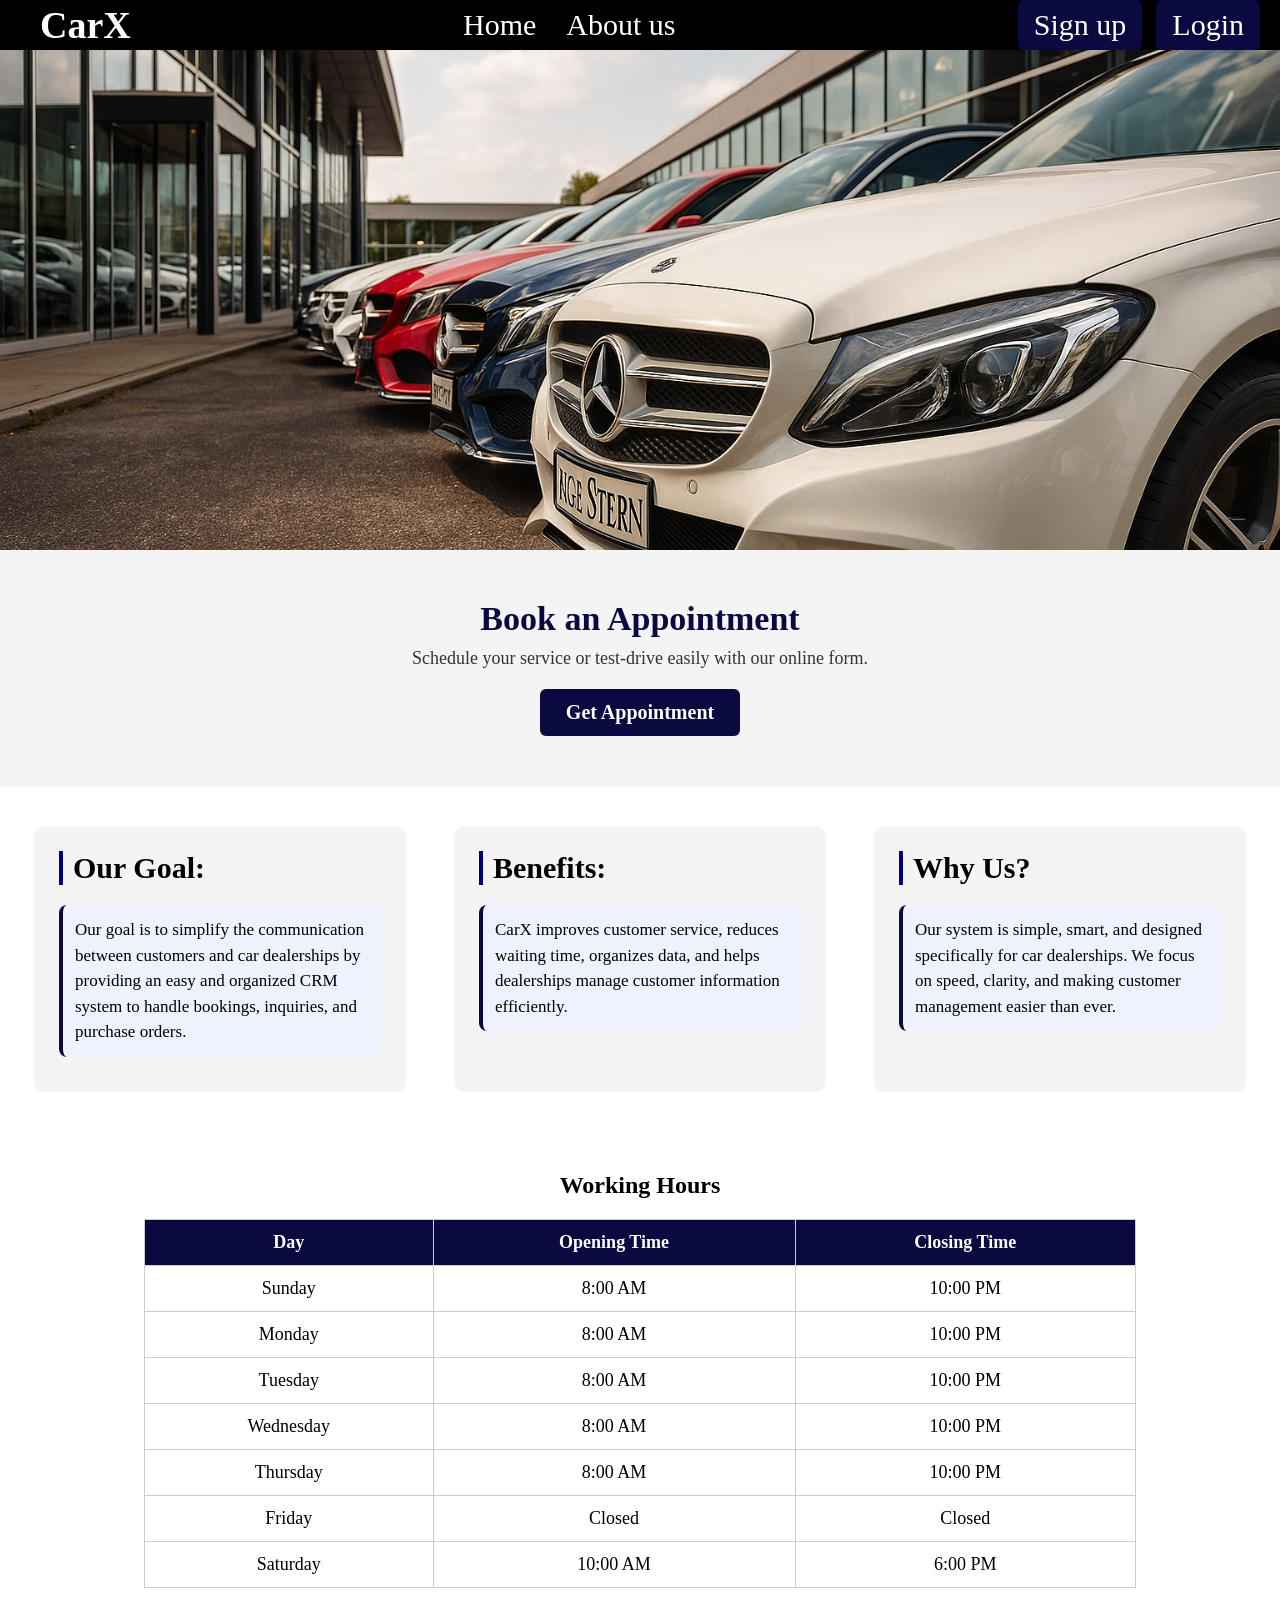
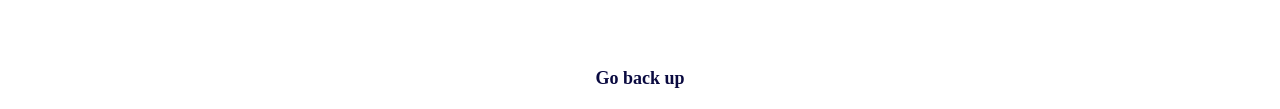
<file: index.html>
<!DOCTYPE html>
<html>
<head>
  <title>CarX</title>
  <link rel="stylesheet" href="style.css">
  <style>
    .highlight-box {
        background-color: #eef2ff;
        padding: 12px;
        border-radius: 8px;
        margin-bottom: 10px;
        border-left: 4px solid #0a0a40;
    
    }
   .box-section h2 {
    font-size: 30px;
    font-weight: 700;
    margin-bottom: 20px;
    color: black;
    text-align: left;
    border-left: 4px solid navy;
    padding-left: 10px;
}   
  .btn:hover {background-color: blue;}
  .btn:active {background-color: rgb(47, 47, 180);}
  .appointment-banner-btn:hover {background-color: blue;}
  .appointment-banner-btn:active {background-color: rgb(47, 47, 180);}
  .center-links:hover {background-color: grey;}
  .center-links:active {background-color: rgb(100, 100, 100);}
  </style>
</head>

<body>
  <header>
    <nav class="navbar">

        <div class="logo">CarX</div>

        <ul>
            <li class="center-links"><a href="index.html">Home</a></li>
            <li class="center-links"><a href="about.html">About us</a></li>
        </ul>

        <div class="right-links">
            <a href="signup.html" class="btn">Sign up</a>
            <a href="login.html" class="btn">Login</a>
        </div>

    </nav>
</header>

<main>

    
    <section class="hero">
    <img src="Imges/car-banner.png" alt="CarX Banner" usemap="#bannerMap">

    <map name="bannerMap">
        
        <area shape="rect" coords="0,0,1920,500" href="about.html">
    </map>
</section>

    <section class="appointment-banner">
    <h2>Book an Appointment</h2>
    <p>Schedule your service or test-drive easily with our online form.</p>
    <a href="appoint.html" class="appointment-banner-btn">Get Appointment</a>
</section>
    
    <section class="box-section">
        <div class="home-box">
            <h2>Our Goal:</h2>
            <p class="highlight-box">
                Our goal is to simplify the communication between customers and car dealerships 
                by providing an easy and organized CRM system to handle bookings, inquiries, 
                and purchase orders.
            </p>
        </div>

        <div class="home-box">
            <h2>Benefits:</h2>
            <p class="highlight-box">
                CarX improves customer service, reduces waiting time, organizes data, and 
                helps dealerships manage customer information efficiently.
            </p>
        </div>

        <div class="home-box">
            <h2>Why Us?</h2>
            <p class="highlight-box">
                Our system is simple, smart, and designed specifically for car dealerships. 
                We focus on speed, clarity, and making customer management easier than ever.
            </p>
        </div>
    </section>

    
    <section class="hours-section">
        <h2>Working Hours</h2>

        <table class="hours-table">
            <tr>
                <th>Day</th>
                <th>Opening Time</th>
                <th>Closing Time</th>
            </tr>

            <tr>
                <td>Sunday</td>
                <td>8:00 AM</td>
                <td>10:00 PM</td>
            </tr>

            <tr>
                <td>Monday</td>
                <td>8:00 AM</td>
                <td>10:00 PM</td>
            </tr>

            <tr>
                <td>Tuesday</td>
                <td>8:00 AM</td>
                <td>10:00 PM</td>
            </tr>

            <tr>
                <td>Wednesday</td>
                <td>8:00 AM</td>
                <td>10:00 PM</td>
            </tr>

            <tr>
                <td>Thursday</td>
                <td>8:00 AM</td>
                <td>10:00 PM</td>
            </tr>

            <tr>
                <td>Friday</td>
                <td>Closed</td>
                <td>Closed</td>
            </tr>

            <tr>
                <td>Saturday</td>
                <td>10:00 AM</td>
                <td>6:00 PM</td>
            </tr>
        </table>
    </section>

</main>
<footer class="footer">
    <a href="#top" style="font-size:18px;">Go back up</a>
</footer>
</body>
</html>
</file>
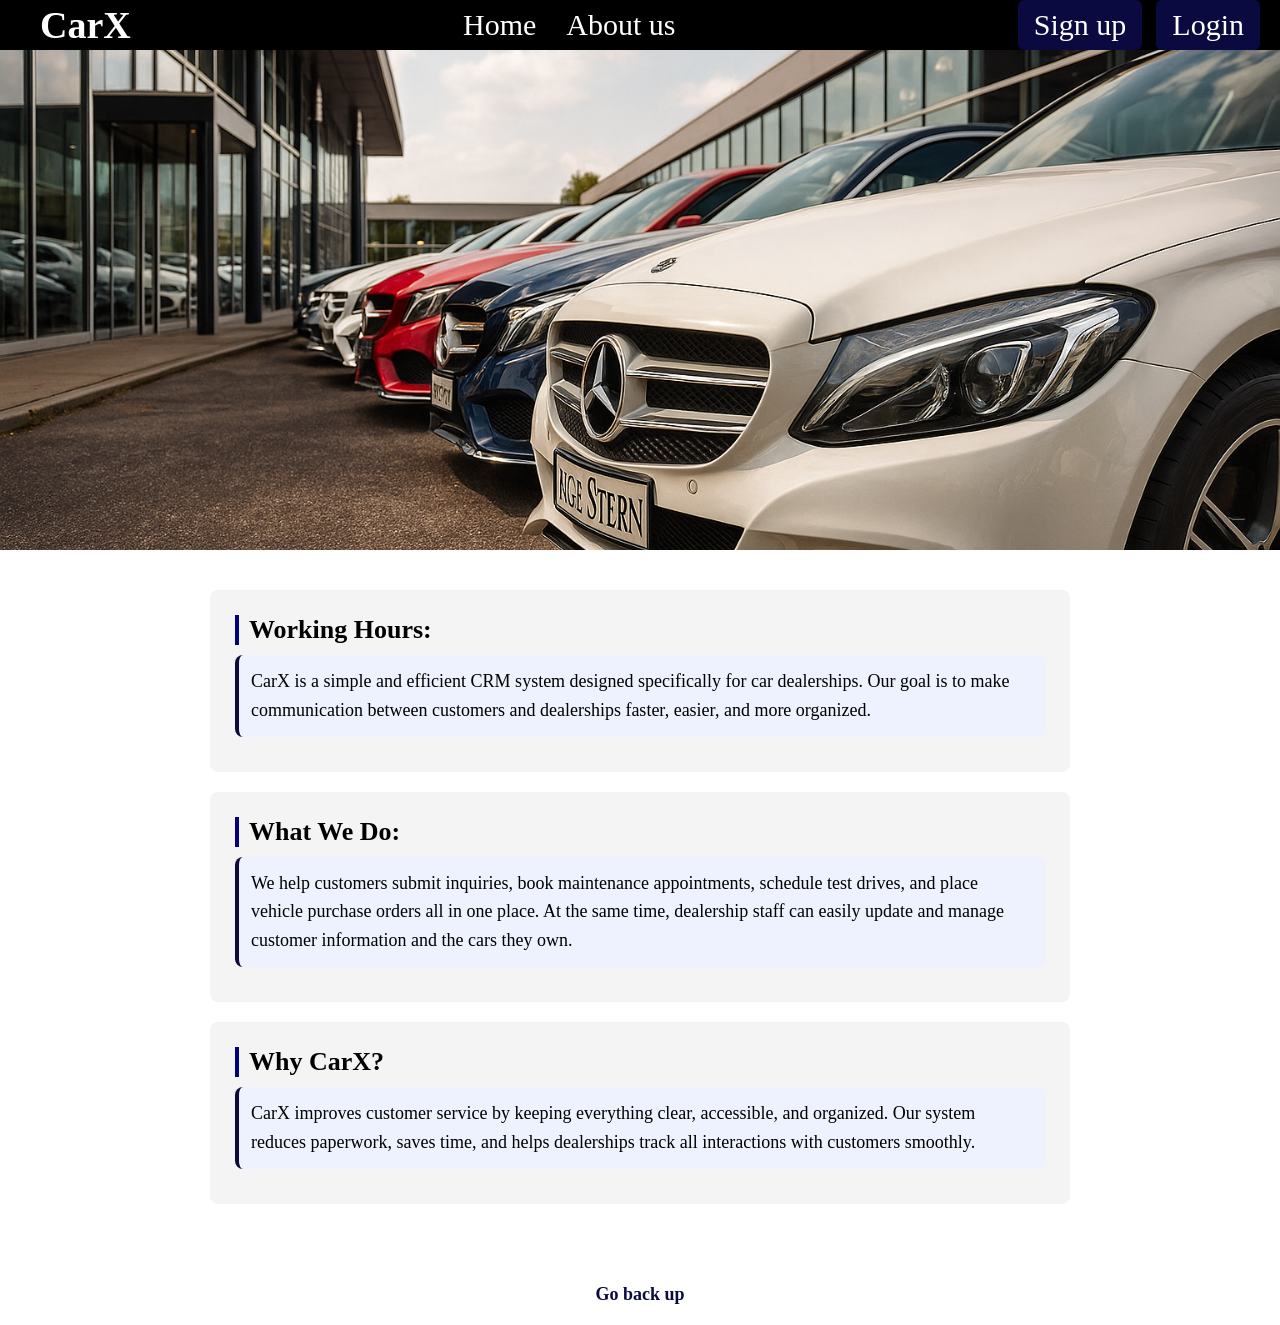
<file: about.html>
<!DOCTYPE html>
<html>
<head>
    <title>About Us - CarX</title>
    <link rel="stylesheet" href="style.css">

    <style>
    
    .highlight-box {
        background-color: #eef2ff;
        padding: 12px;
        border-radius: 8px;
        margin-bottom: 10px;
        border-left: 4px solid #0a0a40;
    }
    h2 {
    font-size: 30px;
    font-weight: 700;
    margin-bottom: 20px;
    color: black;
    text-align: left;
    border-left: 4px solid navy;
    padding-left: 10px;
}
</style>

</style>
</head>

<body>

<header>
    <nav class="navbar">

        <div class="logo">CarX</div>

        <ul>
            <li class="center-links"><a href="index.html">Home</a></li>
            <li class="center-links"><a href="about.html">About us</a></li>
        </ul>

        <div class="right-links">
            <a href="signup.html" class="btn">Sign up</a>
            <a href="login.html" class="btn">Login</a>
        </div>

    </nav>
</header>
<section class="hero">
    <img src="Imges/car-banner.png" alt="CarX Banner">
</section>


<main class="about-container">

    <section class="about-box">
        <h2 style="color:rgb(0, 0, 0); font-weight:bold;">Working Hours:</h2>
        <p class="highlight-box">
    CarX is a simple and efficient CRM system designed specifically for car dealerships.
    Our goal is to make communication between customers and dealerships faster, easier,
    and more organized.
</p>
    </section>

    <section class="about-box">
        <h2>What We Do:</h2>
        <p class="highlight-box" >
            We help customers submit inquiries, book maintenance appointments, schedule test drives,
            and place vehicle purchase orders all in one place.  
            At the same time, dealership staff can easily update and manage customer information 
            and the cars they own.
        </p>
    </section>

    <section class="about-box">
        <h2>Why CarX?</h2>
        <p class="highlight-box">
            CarX improves customer service by keeping everything clear, accessible, and organized.
            Our system reduces paperwork, saves time, and helps dealerships track all interactions 
            with customers smoothly.
        </p>
    </section>

</main>


<footer class="footer">
    <a href="#top" style="font-size:18px;">Go back up</a>
</footer>

</body>
</html>
</file>
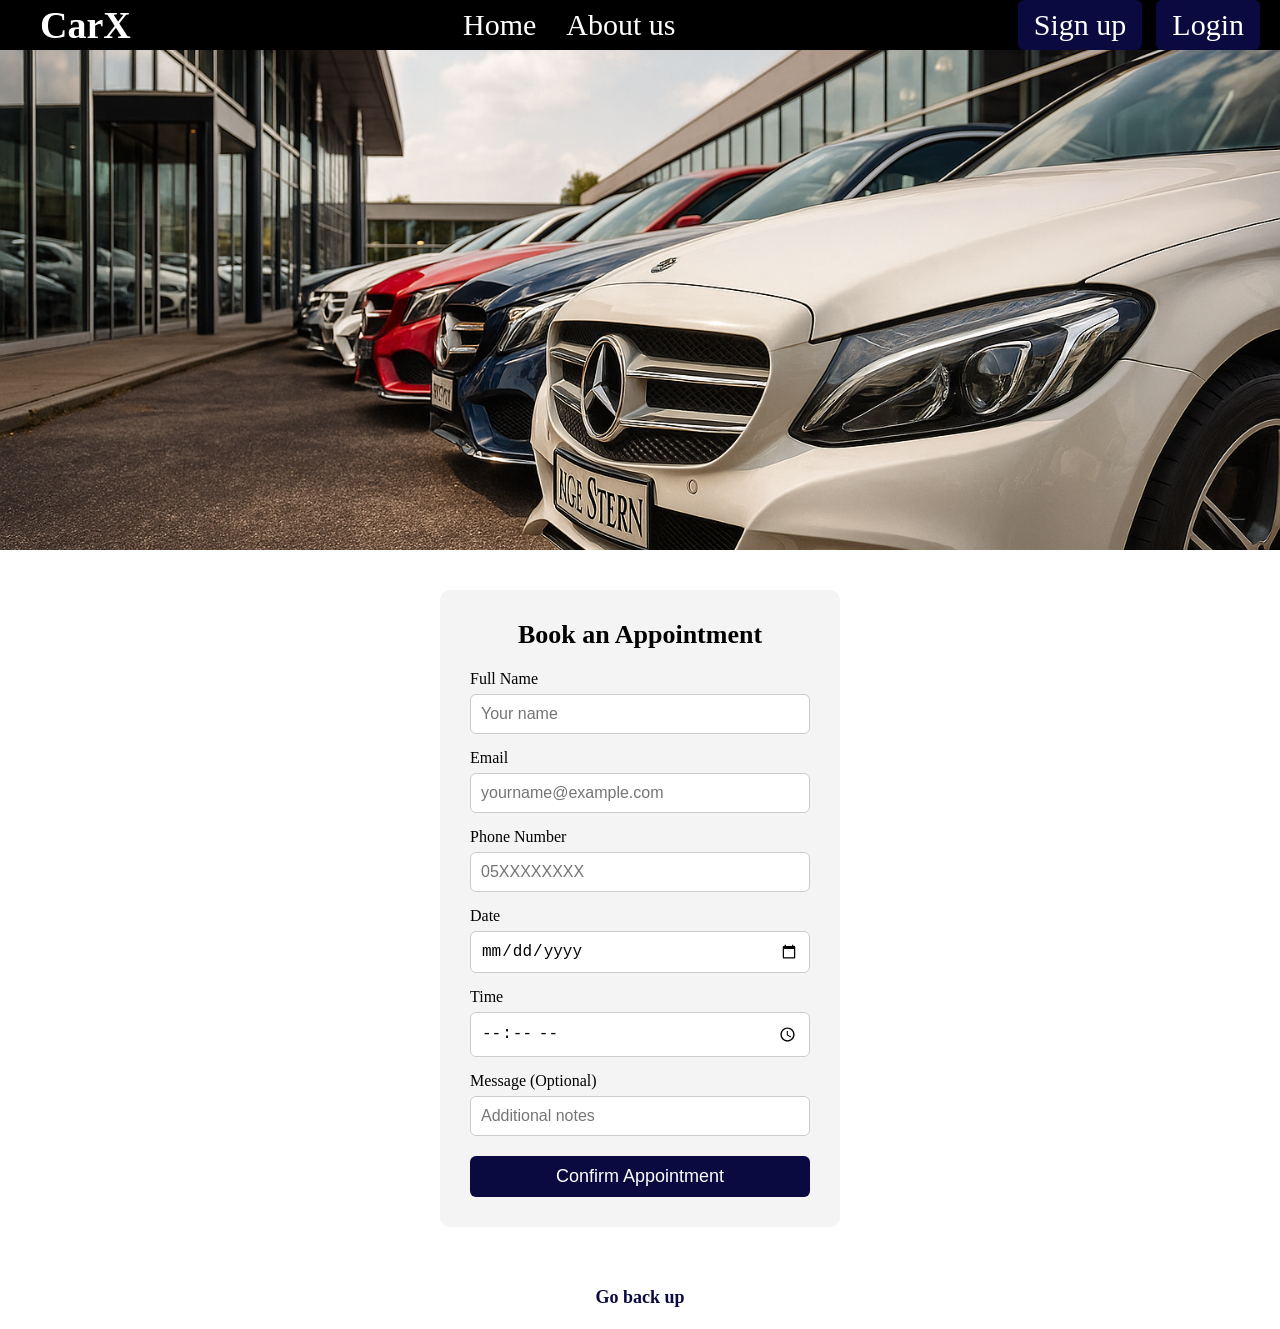
<file: appoint.html>
<!DOCTYPE html>
<html>
<head>
    <title>Book Appointment - CarX</title>
    <link rel="stylesheet" href="style.css">
</head>

<body>

<header>
    <nav class="navbar">

        <div class="logo">CarX</div>

        <ul>
            <li class="center-links"><a href="index.html">Home</a></li>
            <li class="center-links"><a href="about.html">About us</a></li>
        </ul>

        <div class="right-links">
            <a href="signup.html" class="btn">Sign up</a>
            <a href="login.html" class="btn">Login</a>
        </div>

    </nav>
</header>
<section class="hero">
    <img src="Imges/car-banner.png" alt="CarX Banner">
</section>

<main class="form-container">
    <div class="form-box">
        <h2>Book an Appointment</h2>

        <form>
            <label>Full Name</label>
            <input type="text" placeholder="Your name" required>

            <label>Email</label>
            <input type="email" placeholder="yourname@example.com" required>

            <label>Phone Number</label>
            <input type="text" placeholder="05XXXXXXXX" required>

            <label>Date</label>
            <input type="date" required>

            <label>Time</label>
            <input type="time" required>

            <label>Message (Optional)</label>
            <input type="text" placeholder="Additional notes">

            <button type="submit" class="submit-btn">Confirm Appointment</button>
        </form>
    </div>
</main>


<footer class="footer">
    <a href="#top" style="font-size:18px;">Go back up</a>
</footer>

</body>
</html>
</file>
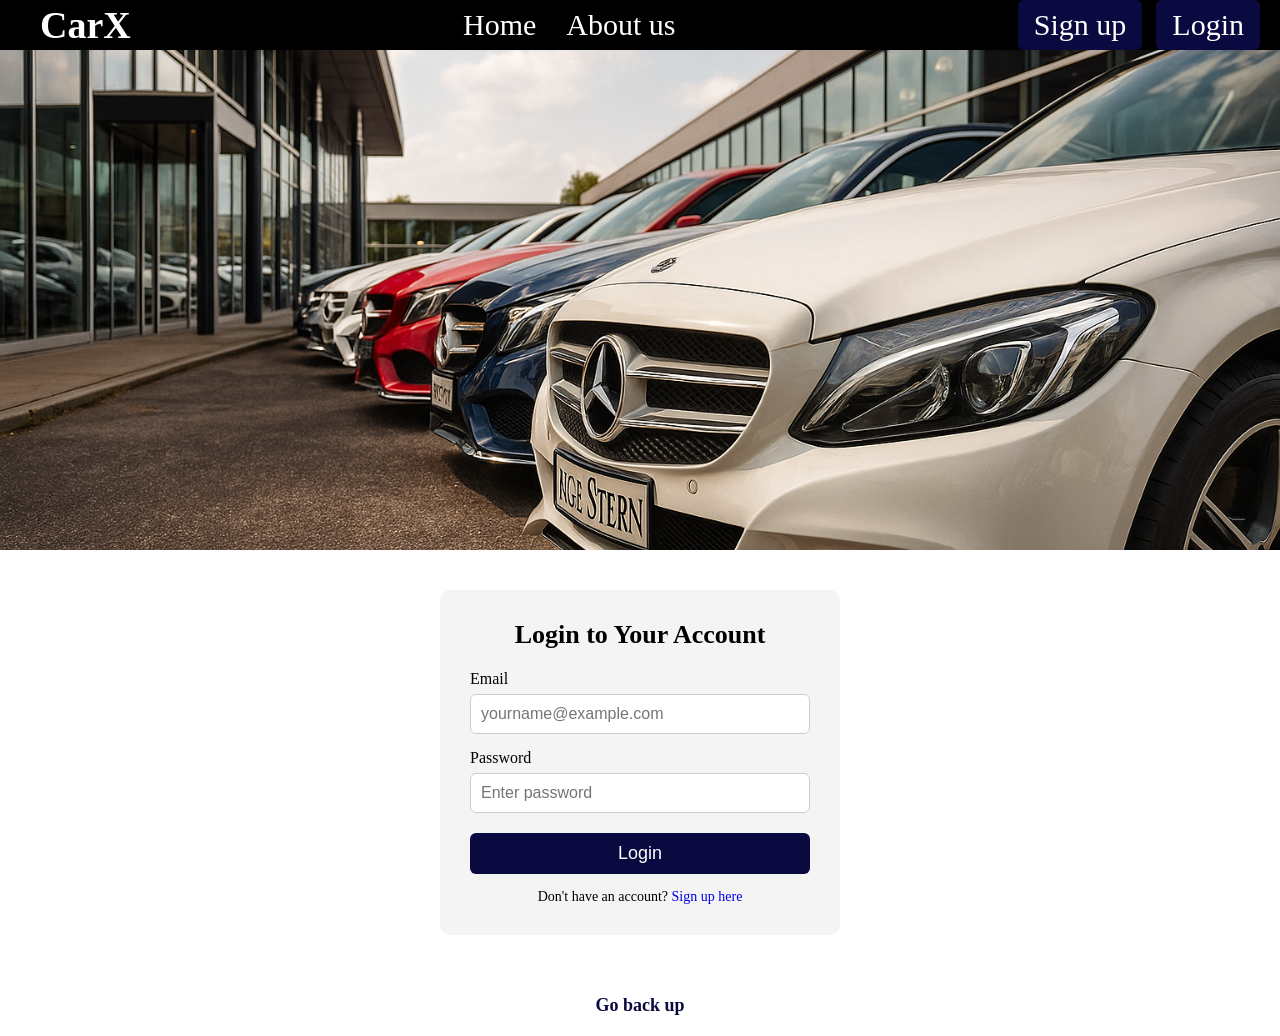
<file: login.html>
<!DOCTYPE html>
<html>
<head>
    <title>Login - CarX</title>
    <link rel="stylesheet" href="style.css">
    <script>
    document.getElementById("loginTitle").style.transition = "0.3s";
</script>

</head>

<body>

<header>
    <nav class="navbar">

        <div class="logo">CarX</div>

        <ul>
            <li class="center-links"><a href="index.html">Home</a></li>
            <li class="center-links"><a href="about.html">About us</a></li>
        </ul>

        <div class="right-links">
            <a href="signup.html" class="btn">Sign up</a>
            <a href="login.html" class="btn">Login</a>
        </div>

    </nav>
</header>
<section class="hero">
    <img src="Imges/car-banner.png" alt="CarX Banner">
</section>

<main class="form-container">
    <div class="form-box">
       <h2 id="loginTitle">Login to Your Account</h2>


        <form onsubmit="return validateLogin()">


            <label>Email</label>
            <input id="loginEmail" type="email" placeholder="yourname@example.com">


            <label>Password</label>
            <input id="loginPassword" type="password" placeholder="Enter password">


            <button type="submit" class="submit-btn">Login</button>

        </form>

        <p class="small-text">Don't have an account? <a href="signup.html">Sign up here</a></p>
    </div>
</main>


<footer class="footer">
    <a href="#top" style="font-size:18px;">Go back up</a>
</footer>

</body>
</html>
</file>
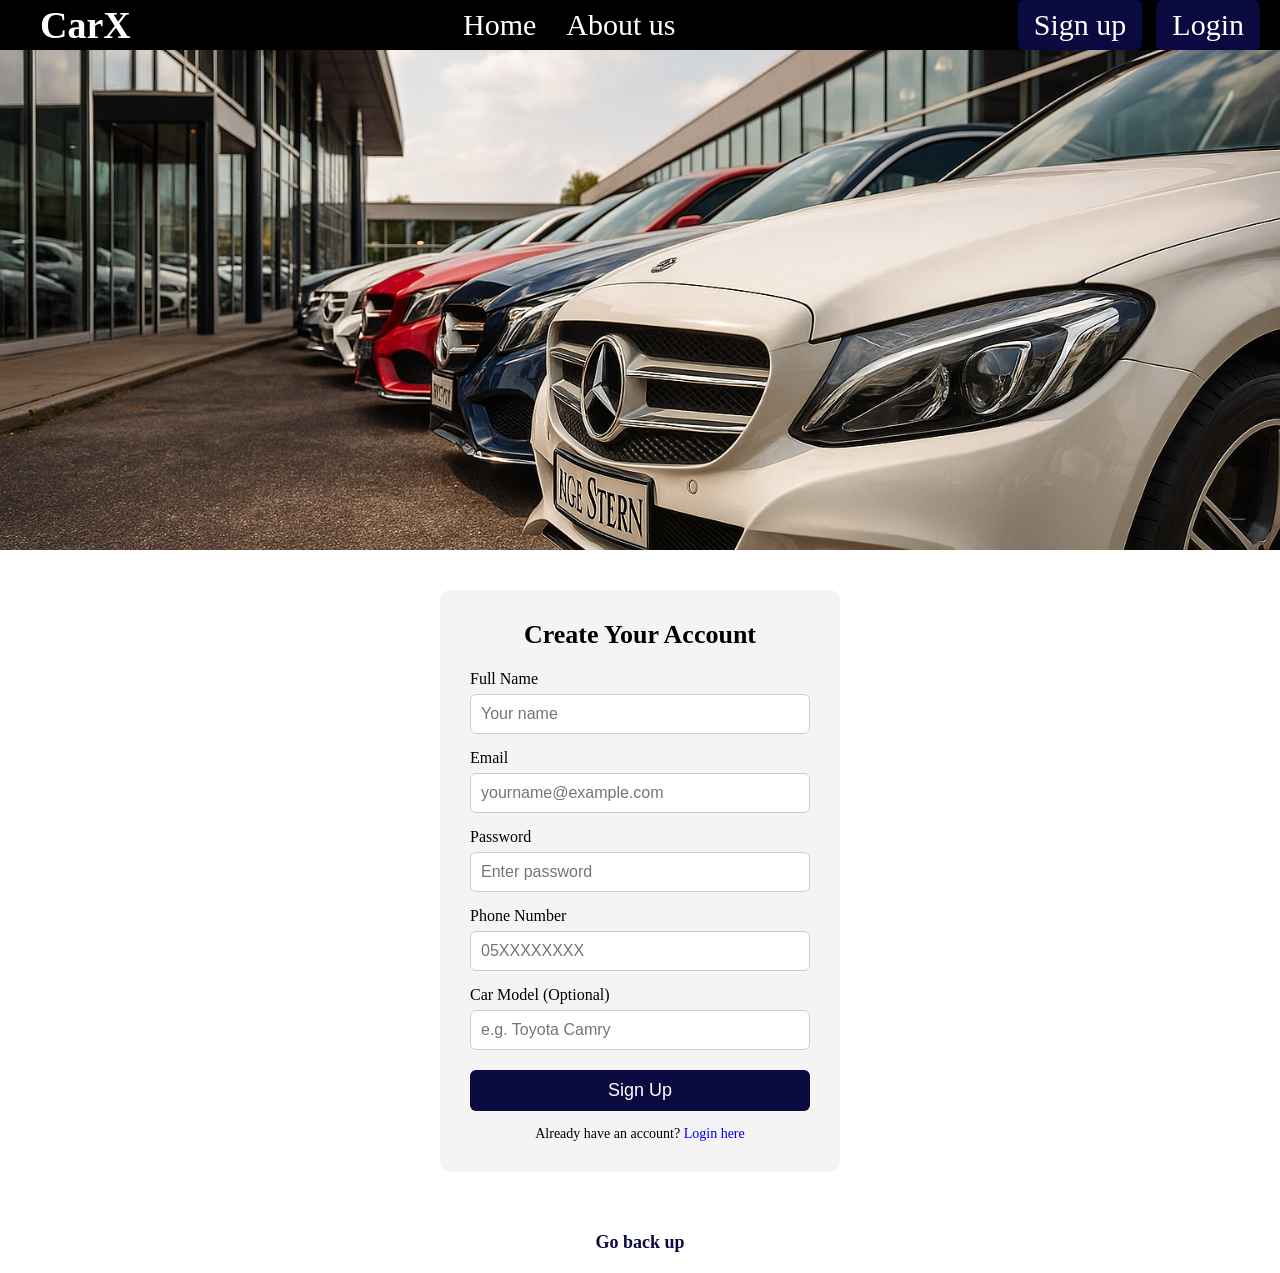
<file: signup.html>
<!DOCTYPE html>
<html>
<head>
    <title>Sign Up - CarX</title>
    <link rel="stylesheet" href="style.css">
    <script src="script.js"></script>
    <script>
    document.getElementById("signupTitle").style.transition = "0.3s";
</script>
</head>

<body>

<header>
    <nav class="navbar">

        <div class="logo">CarX</div>

        <ul>
            <li class="center-links"><a href="index.html">Home</a></li>
            <li class="center-links"><a href="about.html">About us</a></li>
        </ul>

        <div class="right-links">
            <a href="signup.html" class="btn">Sign up</a>
            <a href="login.html" class="btn">Login</a>
        </div>

    </nav>
</header>

<section class="hero">
    <img src="Imges/car-banner.png" alt="CarX Banner">
</section>


<main class="form-container">
    <div class="form-box">
        <h2 id="signupTitle">Create Your Account</h2>


        <form onsubmit="return validateSignup()">

            <label>Full Name</label>
            <input id="signupName" type="text" placeholder="Your name">


            <label>Email</label>
            <input id="signupEmail" type="email" placeholder="yourname@example.com">


            <label>Password</label>
            <input id="signupPassword" type="password" placeholder="Enter password">


            <label>Phone Number</label>
           <input id="signupPhone" type="text" placeholder="05XXXXXXXX">


            <label>Car Model (Optional)</label>
            <input id="signupCar" type="text" placeholder="e.g. Toyota Camry">


            <button type="submit" class="submit-btn">Sign Up</button>

        </form>

        <p class="small-text">Already have an account? <a href="login.html">Login here</a></p>
    </div>
</main>


<footer class="footer">
    <a href="#top" style="font-size:18px;">Go back up</a>
</footer>

</body>
</html>
</file>
<file: style.css>
* {
  margin: 0;
  padding: 0;
  box-sizing: border-box;
  text-decoration: none;
}

header {
  background-color: black;
  z-index: 100;
  position: relative;
}

.logo {
  color: white;
  font-size: 38px;
  font-weight: 700;
  padding-left: 20px;
  vertical-align: center;
  
}

.navbar {
  display: flex;
  justify-content: space-between;
  align-items: center;
  padding: 0 20px;
}

.navbar ul {
  display: flex;
  justify-content: center;
  flex: 1;
}

.center-links a {
  color: white;
  margin: 0 15px;
  font-size: 30px;
}

.right-links .btn {
  background: #0a0a40;
  color: white;
  padding: 8px 16px;
  border-radius: 6px;
  margin-left: 10px;
  font-size: 30px;
  display: inline-block;
}

.about-container {
  padding: 40px 20px;
  max-width: 900px;
  margin: auto;
}

.about-box {
  background: #f4f4f4;
  padding: 25px;
  margin-bottom: 20px;
  border-radius: 8px;
}

.about-box h2 {
  margin-bottom: 10px;
  font-size: 26px;
}

.about-box p {
  font-size: 18px;
  line-height: 1.6;
}

.footer {
  text-align: center;
  padding: 20px;
  font-size: 18px;      
}

.footer a {
  color: #0a0a40;
  text-decoration: none;
  font-weight: 600;
}

.form-container {
  display: flex;
  justify-content: center;
  padding: 40px 20px;
}

.form-box {
  background: #f4f4f4;
  padding: 30px;
  width: 400px;
  border-radius: 10px;
}

.form-box h2 {
  text-align: center;
  margin-bottom: 20px;
  font-size: 26px;
}

form label {
  display: block;
  font-size: 16px;
  margin-top: 15px;
}

form input {
  width: 100%;
  padding: 10px;
  margin-top: 6px;
  border: 1px solid #ccc;
  border-radius: 6px;
  font-size: 16px;
}

.submit-btn {
  width: 100%;
  padding: 10px;
  background: #0a0a40;
  color: white;
  border: none;
  border-radius: 6px;
  font-size: 18px;
  margin-top: 20px;
  cursor: pointer;
}

.small-text {
  text-align: center;
  margin-top: 15px;
  font-size: 14px;
}



.box-section {
  display: flex;
  justify-content: space-around;
  padding: 40px 20px;
  gap: 20px;
}

.home-box {
  background: #f4f4f4;
  padding: 25px;
  width: 30%;
  border-radius: 10px;
}

.home-box h2 {
  margin-bottom: 10px;
  font-size: 24px;
}

.home-box p {
  font-size: 17px;
  line-height: 1.5;
}

.hours-section {
  padding: 40px 20px;
  text-align: center;
}

.hours-table {
  width: 80%;
  margin: auto;
  border-collapse: collapse;
  font-size: 18px;
  margin: 20px auto;
}

.hours-table th,
.hours-table td {
  border: 1px solid #ccc;
  padding: 12px;
}

.hours-table th {
  background-color: #0a0a40;
  color: white;
  font-weight: bold;
}

.hero {
  width: 100%;
  height: 500px; 
  overflow: hidden;
}

.hero img {
  width: 100%;
  height: 100%;
  object-fit: cover;
  object-position: center; 
  display: block;
}


.appointment-banner {
  width: 100%;
  background: #f4f4f4;
  padding: 50px 20px;
  text-align: center;
  margin: 0;
}

.appointment-banner h2 {
  font-size: 34px;
  margin-bottom: 10px;
  color: #0a0a40;
}

.appointment-banner p {
  font-size: 18px;
  margin-bottom: 20px;
  color: #333;
}

.appointment-banner-btn {
  background: #0a0a40;
  color: white;
  padding: 12px 26px;
  border-radius: 6px;
  text-decoration: none;
  font-size: 20px;
  font-weight: 600;
  display: inline-block;
}

.small-img {
  width: 300px;
  height: auto;
  margin: 20px auto;
  display: block;
  border-radius: 8px;
}
</file>
